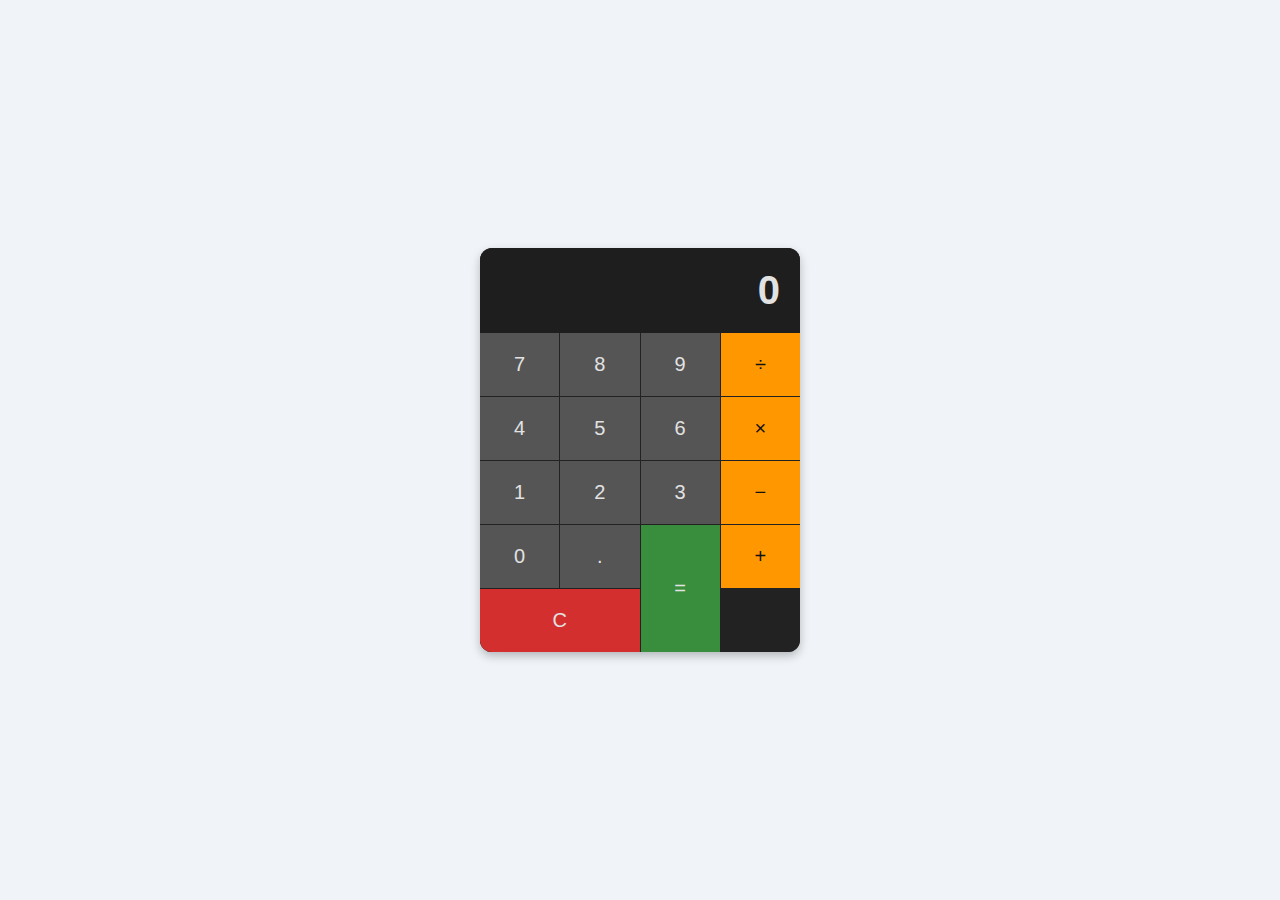
<file: foundations/calculator/index.html>
<!DOCTYPE html>
<html lang="en">
<head>
  <meta charset="UTF-8" />
  <meta name="viewport" content="width=device-width, initial-scale=1.0" />
  <title>Calculator</title>
  <link rel="stylesheet" href="style.css" />
</head>
<body>
  <div class="calculator">
    <div id="display" class="display">0</div>
    <div class="keys">
      <!-- Rows of buttons -->
      <button data-digit>7</button>
      <button data-digit>8</button>
      <button data-digit>9</button>
      <button data-operator="/">÷</button>
      <button data-digit>4</button>
      <button data-digit>5</button>
      <button data-digit>6</button>
      <button data-operator="*">×</button>
      <button data-digit>1</button>
      <button data-digit>2</button>
      <button data-digit>3</button>
      <button data-operator="-">−</button>
      <button data-digit>0</button>
      <button data-decimal>.</button>
      <button id="equals">=</button>
      <button data-operator="+">+</button>
      <button id="clear">C</button>
    </div>
  </div>
  <script src="script.js" defer></script>
</body>
</html>
</file>
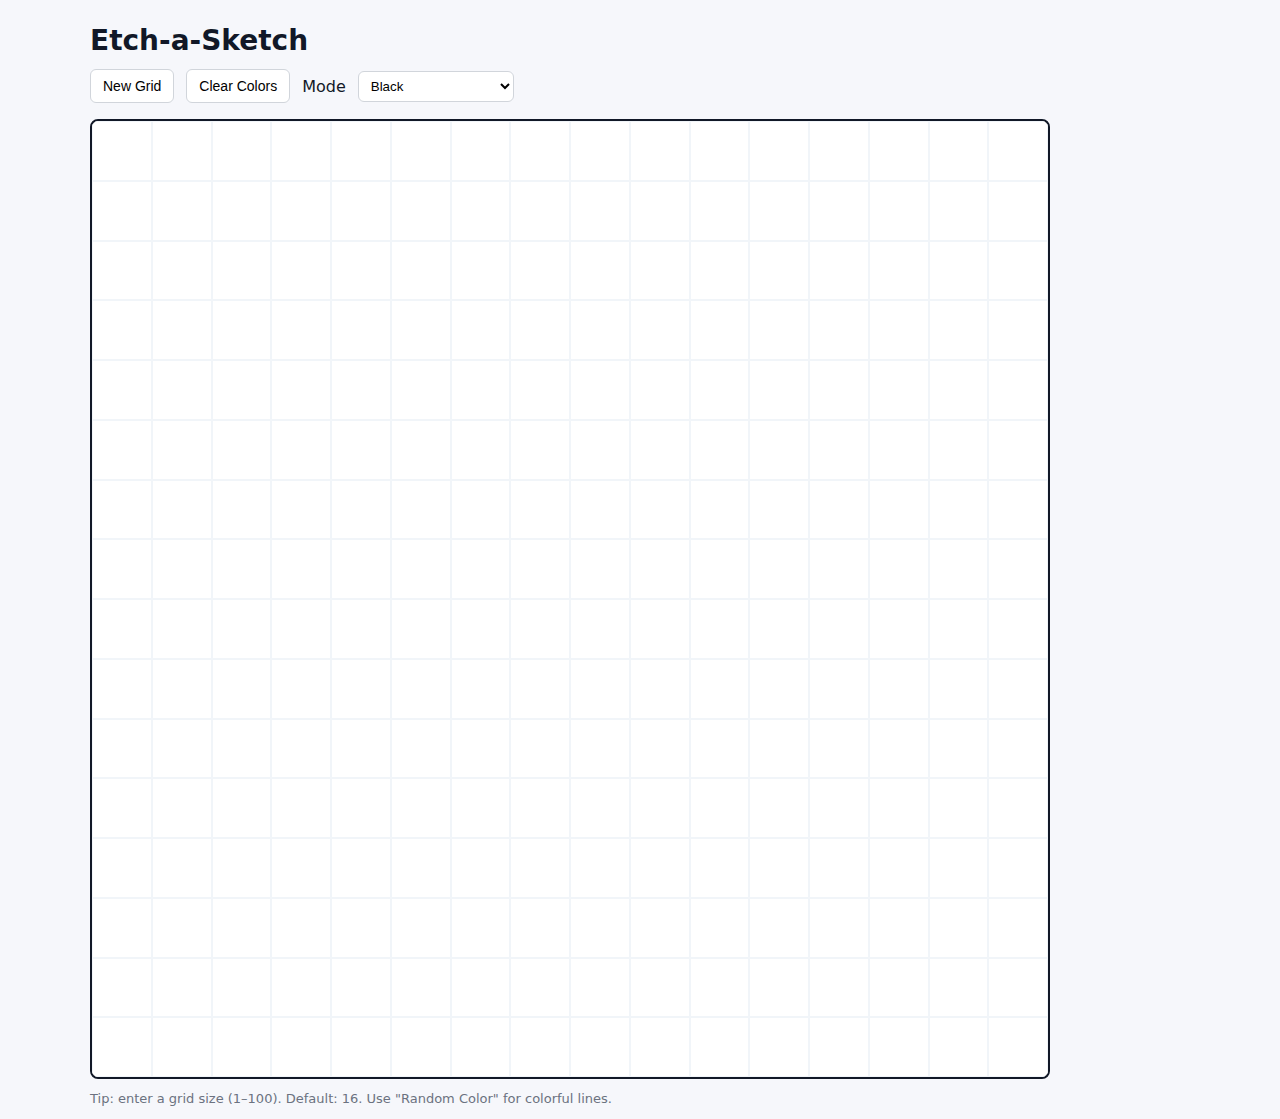
<file: foundations/etch-a-sketch/index.html>
<!DOCTYPE html>
<html lang="en">
<head>
  <meta charset="utf-8" />
  <meta name="viewport" content="width=device-width,initial-scale=1" />
  <title>Etch-a-Sketch</title>
  <link rel="stylesheet" href="style.css">
</head>
<body>
  <main class="wrap">
    <h1>Etch-a-Sketch</h1>

    <div class="controls">
      <button id="newGridBtn" type="button">New Grid</button>
      <button id="clearBtn" type="button">Clear Colors</button>

      <label for="modeSelect" class="mode-label">Mode</label>
      <select id="modeSelect" aria-label="color mode">
        <option value="black">Black</option>
        <option value="random">Random Color</option>
        <option value="darken">Progressive Darken</option>
      </select>
    </div>

    <!-- container is only one element in HTML; squares are generated in JS -->
    <div id="gridContainer" class="grid-container" role="region" aria-label="Sketch pad"></div>

    <p class="hint">Tip: enter a grid size (1–100). Default: 16. Use "Random Color" for colorful lines.</p>
  </main>

  <script src="script.js" defer></script>
</body>
</html>
</file>
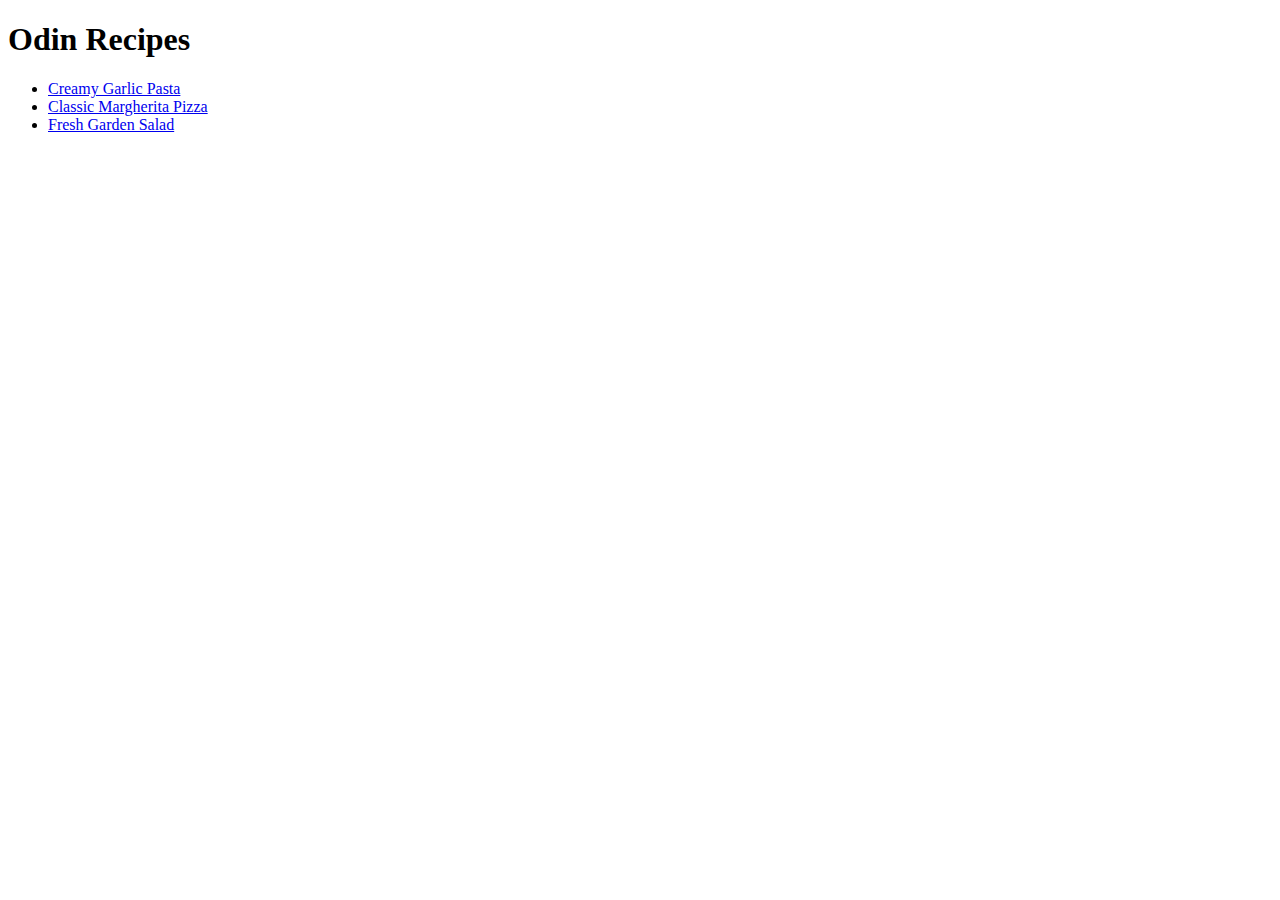
<file: foundations/recipes/index.html>
<!DOCTYPE html>
<html lang="en">
<head>
  <meta charset="UTF-8">
  <meta name="viewport" content="width=device-width, initial-scale=1.0">
  <title>Odin Recipes</title>
</head>
<body>
  <h1>Odin Recipes</h1>
  <ul>
    <li><a href="recipes/pasta.html">Creamy Garlic Pasta</a></li>
    <li><a href="recipes/pizza.html">Classic Margherita Pizza</a></li>
    <li><a href="recipes/salad.html">Fresh Garden Salad</a></li>
  </ul>
</body>
</html>
</file>
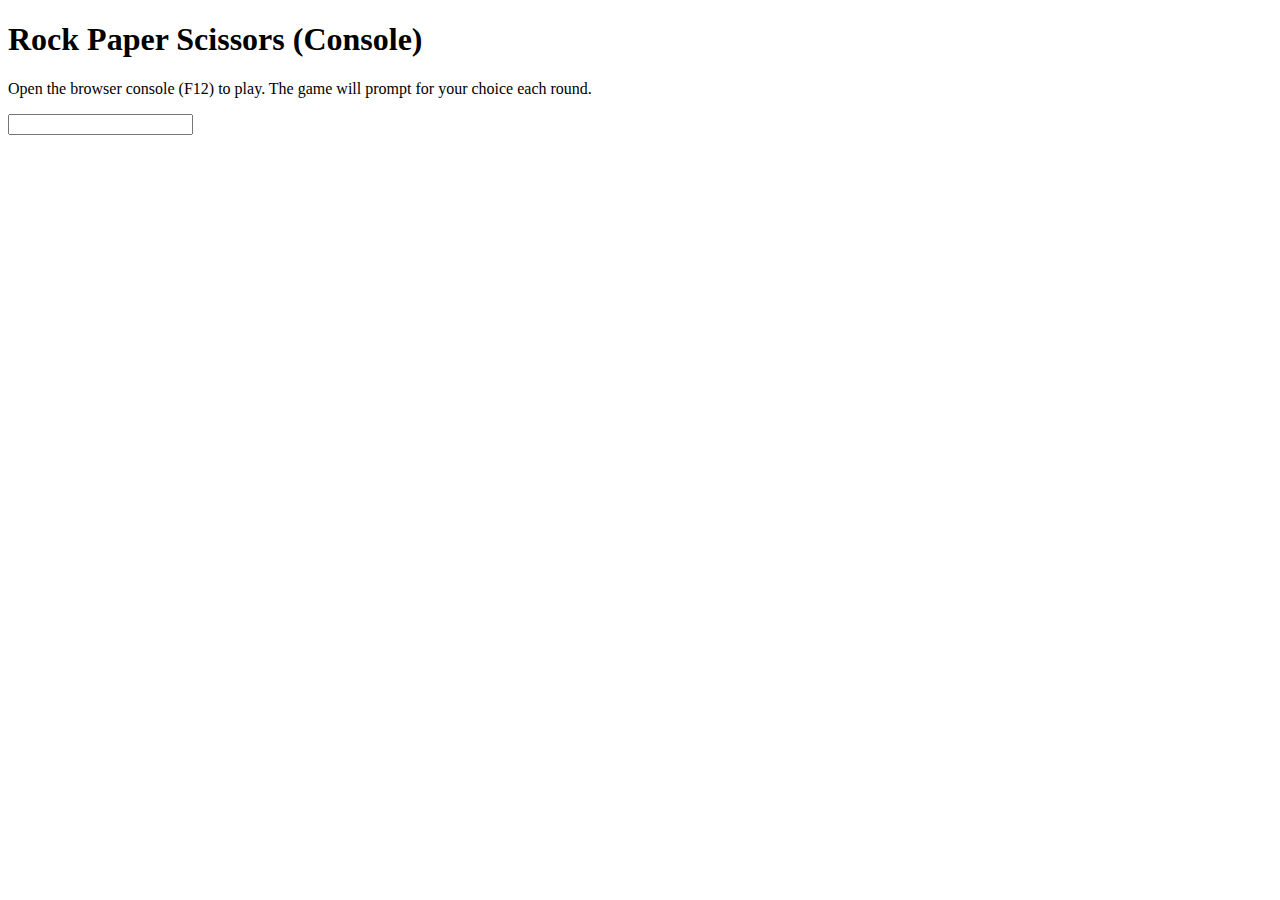
<file: foundations/rock-paper-scissors/index.html>
<!DOCTYPE html>
<html lang="en">
<head>
  <meta charset="utf-8" />
  <meta name="viewport" content="width=device-width,initial-scale=1" />
  <title>Rock Paper Scissors - Odin Project</title>
</head>
<body>
  <h1>Rock Paper Scissors (Console)</h1>
  <p>Open the browser console (F12) to play. The game will prompt for your choice each round.</p>

  <input></input>

  <script src="script.js"></script>
</body>
</html>
</file>
<file: foundations/calculator/style.css>
/* Reset & Base Styles */
* {
  box-sizing: border-box;
  margin: 0;
  padding: 0;
}

html,
body {
  height: 100%;
}

body {
  font-family: "Segoe UI", Tahoma, Geneva, Verdana, sans-serif;
  display: flex;
  justify-content: center;
  align-items: center;
  background-color: #f0f4f8;
  padding: 20px;
}

/* Calculator Container */
.calculator {
  background-color: #333;
  border-radius: 12px;
  box-shadow: 0 4px 10px rgba(0, 0, 0, 0.25);
  width: 320px;
  max-width: 100%;
  overflow: hidden;
}

/* Display */
.display {
  background-color: #1e1e1e;
  color: #e2e2e2;
  text-align: right;
  font-size: 2.5rem;
  padding: 20px;
  font-weight: bold;
  min-height: 60px;
  word-wrap: break-word; /* Wrap long numbers */
}

/* Keys Panel */
.keys {
  display: grid;
  grid-template-columns: repeat(4, 1fr);
  grid-gap: 1px;
  background-color: #222;
}

/* Buttons */
button {
  background-color: #444;
  border: none;
  color: #e2e2e2;
  font-size: 1.25rem;
  padding: 20px 0;
  cursor: pointer;
  outline: none;
  transition: background-color 0.1s ease;
}

button:hover {
  background-color: #555;
}

button:active {
  background-color: #666;
}

/* Clear button spans two columns */
#clear {
  grid-column: span 2;
  background-color: #d32f2f;
}

#clear:hover {
  background-color: #e53935;
}

#clear:active {
  background-color: #c62828;
}

/* Equals button spans 2 rows */
#equals {
  grid-row: span 2;
  background-color: #388e3c;
}

#equals:hover {
  background-color: #43a047;
}

#equals:active {
  background-color: #2e7d32;
}

/* Decimal and digit buttons */
[data-decimal],
[data-digit] {
  background-color: #555;
}

[data-decimal]:hover,
[data-digit]:hover {
  background-color: #666;
}

/* Operator buttons */
[data-operator] {
  background-color: #ff9800;
  color: #111;
}

[data-operator]:hover {
  background-color: #ffb74d;
}

[data-operator]:active {
  background-color: #f57c00;
}

/* Responsive Adjustments */
@media (max-width: 360px) {
  .display {
    font-size: 2rem;
    padding: 16px;
  }

  button {
    font-size: 1rem;
    padding: 16px 0;
  }
}
</file>
<file: foundations/etch-a-sketch/style.css>
/* Reset + sensible defaults */
* {
  box-sizing: border-box;
}
html,
body {
  height: 100%;
  margin: 0;
}
body {
  font-family: Inter, system-ui, -apple-system, "Segoe UI", Roboto,
    "Helvetica Neue", Arial;
  display: flex;
  align-items: flex-start;
  justify-content: center;
  padding: 24px;
  background: #f6f7fb;
  color: #111827;
}

/* Page wrapper */
.wrap {
  width: 100%;
  max-width: 1100px;
}

/* Header */
h1 {
  margin: 0 0 12px 0;
  font-size: 28px;
}

/* Controls */
.controls {
  display: flex;
  gap: 12px;
  align-items: center;
  margin-bottom: 16px;
}

button {
  padding: 8px 12px;
  border-radius: 6px;
  border: 1px solid #d1d5db;
  background: white;
  cursor: pointer;
  font-size: 14px;
}
button:hover {
  filter: brightness(0.98);
}

select {
  padding: 6px 8px;
  border-radius: 6px;
  border: 1px solid #d1d5db;
  background: white;
}

/* Grid container: fixed drawing area (total space) */
.grid-container {
  width: 960px; /* fixed total area width */
  height: 960px; /* fixed total area height */
  border-radius: 8px;
  border: 2px solid #111827;
  background: white;
  display: flex;
  flex-wrap: wrap; /* squares will wrap to form rows */
  align-content: flex-start; /* important to avoid extra strech */
  overflow: hidden;
  user-select: none;
  -webkit-user-select: none;
}

/* Individual square style (size will be set in JS) */
.square {
  /* border gives visible pixel edges; box-sizing included by reset */
  border: 1px solid #f1f5f9;
  background: transparent;
}

/* small helper text */
.hint {
  margin-top: 12px;
  font-size: 13px;
  color: #6b7280;
}
</file>
